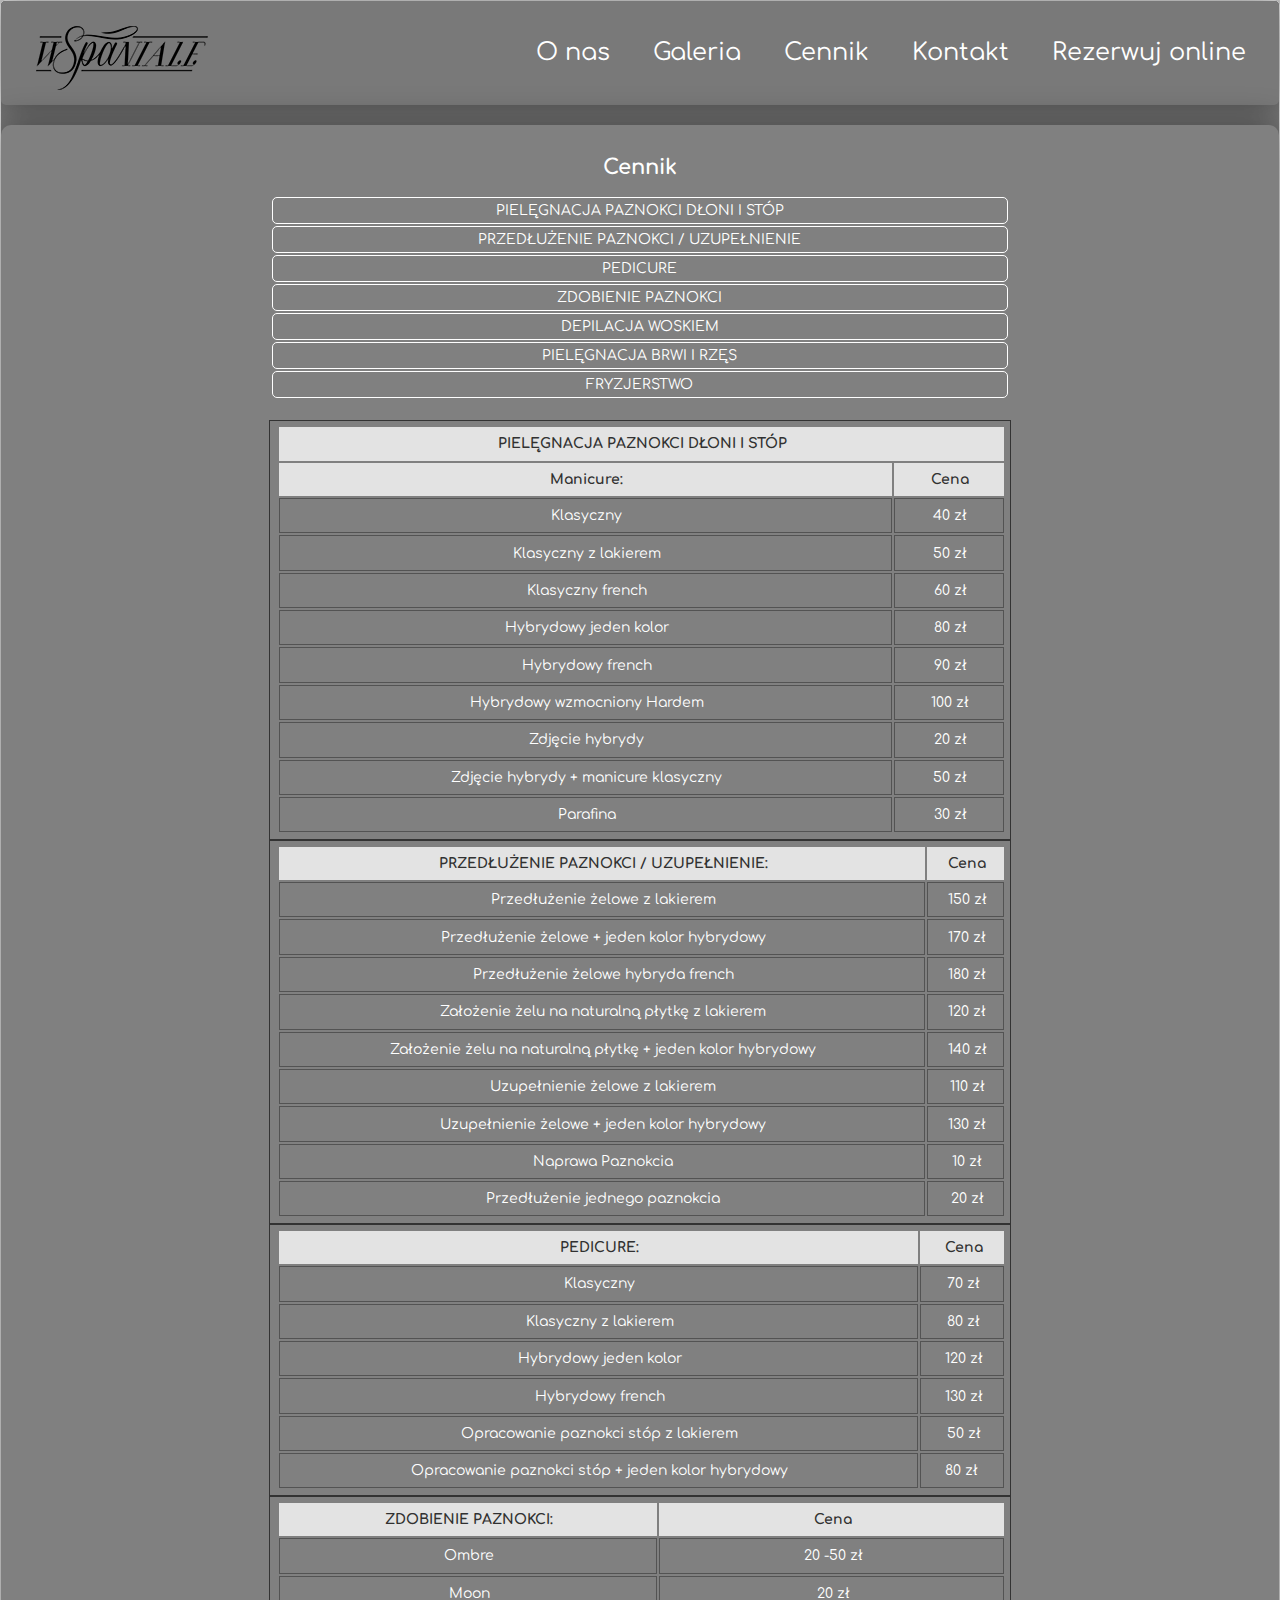
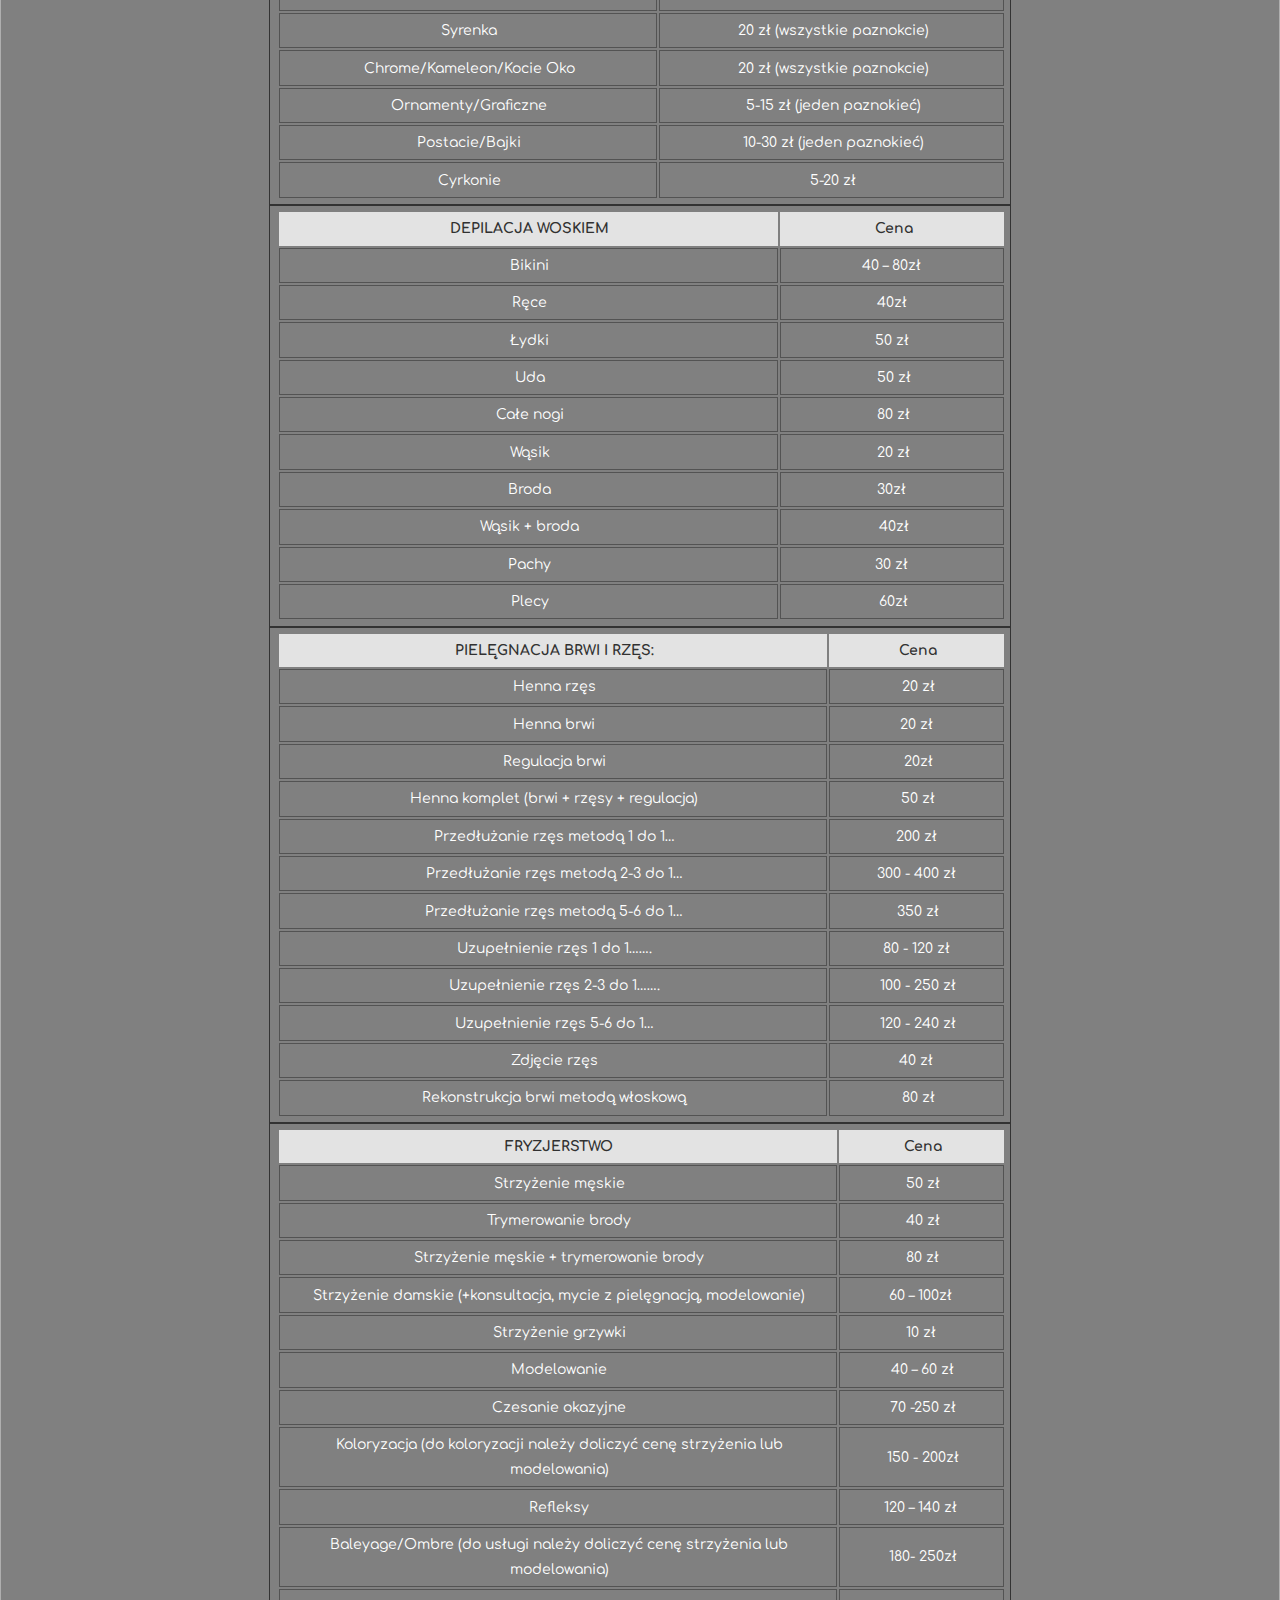
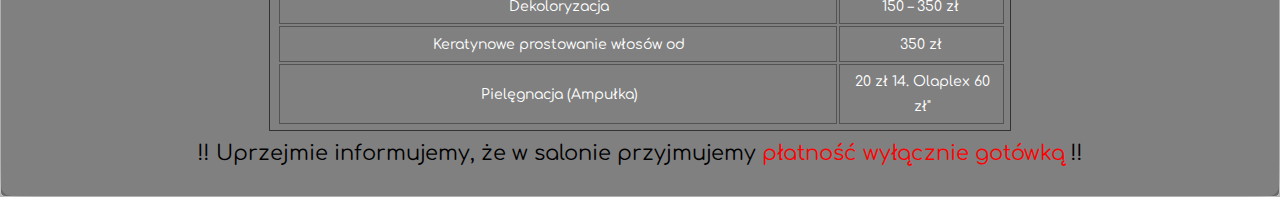
<file: strona wspaniale/cennik.html>
<!DOCTYPE html>

<html lang="pl">

<head>
    <meta charset="UTF-8">
    <meta http-equv="X-UA-Comaptible" content="IE=edge,chrome=1">
    <meta name="viewport" content="width=device-width, initial-scale=1.0">
    <link href="https://fonts.googleapis.com/css?family=Comfortaa:400,700&amp;subset=cyrillic" rel="stylesheet">

    <meta name="description" content=" Jeśli szukasz Fryzjera, manicurzystki lub chcesz pięknie wystylizowac włosy lub rzęsy sprawdź Salon urody Wspaniale Odwiedź nas w salonie przy ul. Sowińskiego 24 I poczuj się wSPAniale.">
    <script src="http://maps.google.com/maps/api/js?sensor=false" type="text/javascript"></script>


    <title>Salon wSPAniale elegancki manicure i pedicure, dbamy o skórę twarzy, stylizujemy rzęsy, robimy spektakularną, kobiecą metamorfozę fryzury oraz klasyczne męskie cięcie.</title>

    <!--Styles-->
    <link rel="stylesheet" href="css/normalize.css">
    <link rel="stylesheet" href="css/style.css">
    <link rel="stylesheet" href="css/media-queries.css">

</head>

<body>

    <div id="container">

        <nav id="header">
            <div id="logo">
                <a href="index.html"><img src="img/logo.png" alt="logo wSpaniale"></a>
            </div>
            <div id="navi">
                <ul>
                    <li><a href="o_nas.html" class="btn">O nas</a></li>
                    <li><a href="galeria.html" class="btn">Galeria</a></li>
                    <li><a href="cennik.html" class="btn">Cennik</a></li>
                    <li><a href="kontakt.html" class="btn">Kontakt</a></li>
                    <li><a href="https://booksy.net/pl-pl/1840_wspaniale_paznokcie_3_warszawa?_branch_match_id=286381361264090705" class="btn">Rezerwuj online</a></li>
                </ul>
                <div style="clear: both;"></div>
            </div>
            <div id="navi-mobile">
                <span style="font-size:30px;cursor:pointer" onclick="openNav()">&#9776;</span>
                <div id="mySidenav" class="sidenav">
                    <a href="javascript:void(0)" class="closebtn" onclick="closeNav()">&times;</a>
                    <a href="cennik.html" class="btn">Cennik</a>
                    <a href="o_nas.html" class="btn">O nas</a>
                    <a href="galeria.html" class="btn">Galeria</a>
                    <a href="kontakt.html" class="btn">Kontakt</a>
                    <a href="https://booksy.net/pl-pl/1840_wspaniale_paznokcie_3_warszawa?_branch_match_id=286381361264090705" class="btn">Rezerwuj online</a>
                </div>
                <div style="clear: both;"></div>
            </div>
        </nav>
        <div id="pricemobile">
            <header>
                <h2 style="text-align: center; padding: 10px; font-size: 21px">Cennik</h2>
                <ul id="pricelink">
                   <a href="#1"> <li>PIELĘGNACJA PAZNOKCI DŁONI I STÓP</li></a>
                    <a href="#2"><li>PRZEDŁUŻENIE PAZNOKCI / UZUPEŁNIENIE</li></a>
                   <a href="#3"> <li>PEDICURE</li></a>
                    <a href="#4"><li>ZDOBIENIE PAZNOKCI</li></a>
                    <a href="#5"><li>DEPILACJA WOSKIEM</li></a>
                    <a href="#6"><li>PIELĘGNACJA BRWI I RZĘS</li></a>
                    <a href="#7"><li>FRYZJERSTWO</li></a>
                </ul>
            </header>



            <table id="1" class="prices">
                <th colspan="2">PIELĘGNACJA PAZNOKCI DŁONI I STÓP</th>
                <tr>
                    <th>Manicure:</th>
                    <th>Cena</th>
                </tr>
                <tr>
                    <td>Klasyczny</td>
                    <td>40 zł</td>
                </tr>
                <tr>
                    <td>Klasyczny z lakierem</td>
                    <td>50 zł</td>
                </tr>
                <tr>
                    <td>Klasyczny french</td>
                    <td> 60 zł</td>
                </tr>
                <tr>
                    <td>Hybrydowy jeden kolor</td>
                    <td> 80 zł</td>
                </tr>
                <tr>
                    <td>Hybrydowy french </td>
                    <td>90 zł</td>
                </tr>
                <tr>
                    <td>Hybrydowy wzmocniony Hardem</td>
                    <td> 100 zł</td>
                </tr>
                <tr>
                    <td>Zdjęcie hybrydy </td>
                    <td>20 zł</td>
                </tr>
                <tr>
                    <td>Zdjęcie hybrydy + manicure klasyczny </td>
                    <td>50 zł</td>
                </tr>
                <tr>
                    <td>Parafina </td>
                    <td>30 zł</td>
                </tr>

            </table>

            <table id="2" class="prices">
                <th>PRZEDŁUŻENIE PAZNOKCI / UZUPEŁNIENIE:</th>
                <th>Cena</th>
                <tr>
                    <td>Przedłużenie żelowe z lakierem </td>
                    <td>150 zł</td>
                </tr>
                <tr>
                    <td>Przedłużenie żelowe + jeden kolor hybrydowy </td>
                    <td>170 zł</td>
                </tr>
                <tr>
                    <td>Przedłużenie żelowe hybryda french </td>
                    <td>180 zł</td>
                </tr>
                <tr>
                    <td>Założenie żelu na naturalną płytkę z lakierem </td>
                    <td>120 zł</td>
                </tr>
                <tr>
                    <td>Założenie żelu na naturalną płytkę + jeden kolor hybrydowy </td>
                    <td>140 zł</td>
                </tr>
                <tr>
                    <td>Uzupełnienie żelowe z lakierem </td>
                    <td>110 zł</td>
                </tr>
                <tr>
                    <td>Uzupełnienie żelowe + jeden kolor hybrydowy </td>
                    <td>130 zł</td>
                </tr>
                <tr>
                    <td>Naprawa Paznokcia </td>
                    <td>10 zł</td>
                </tr>
                <tr>
                    <td>Przedłużenie jednego paznokcia </td>
                    <td>20 zł</td>
                </tr>
            </table>

            <table id="3" class="prices">
                <th>PEDICURE:</th>
                <th>Cena</th>
                <tr>
                    <td>Klasyczny </td>
                    <td>70 zł</td>
                </tr>
                <tr>
                    <td>Klasyczny z lakierem </td>
                    <td>80 zł</td>
                </tr>
                <tr>
                    <td>Hybrydowy jeden kolor </td>
                    <td>120 zł</td>
                </tr>
                <tr>
                    <td>Hybrydowy french </td>
                    <td>130 zł</td>
                </tr>
                <tr>
                    <td>Opracowanie paznokci stóp z lakierem </td>
                    <td>50 zł</td>
                </tr>
                <tr>
                    <td>Opracowanie paznokci stóp + jeden kolor hybrydowy </td>
                    <td>80 zł </td>
                </tr>
            </table>


            <table id="4" class="prices">
                <th>ZDOBIENIE PAZNOKCI:</th>
                <th>Cena</th>
                <tr>
                    <td>Ombre </td>
                    <td> 20 -50 zł </td>
                </tr>
                <tr>
                    <td>Moon </td>
                    <td>20 zł</td>
                </tr>
                <tr>
                    <td>Syrenka </td>
                    <td>20 zł (wszystkie paznokcie)</td>
                </tr>
                <tr>
                    <td>Chrome/Kameleon/Kocie Oko </td>
                    <td>20 zł (wszystkie paznokcie)</td>
                </tr>
                <tr>
                    <td>Ornamenty/Graficzne </td>
                    <td>5-15 zł (jeden paznokieć)</td>
                </tr>
                <tr>
                    <td>Postacie/Bajki </td>
                    <td>10-30 zł (jeden paznokieć)</td>
                </tr>
                <tr>
                    <td>Cyrkonie </td>
                    <td>5-20 zł </td>
                </tr>
            </table>


            <table id="5" class="prices">

                <th>DEPILACJA WOSKIEM</th>
                <th>Cena</th>
                <tr>
                    <td>Bikini</td>
                    <td> 40 – 80zł </td>
                </tr>
                <tr>
                    <td>Ręce</td>
                    <td> 40zł </td>
                </tr>
                <tr>
                    <td>Łydki</td>
                    <td> 50 zł </td>
                </tr>
                <tr>
                    <td>Uda </td>
                    <td>50 zł</td>
                </tr>
                <tr>
                    <td>Całe nogi</td>
                    <td> 80 zł</td>
                </tr>
                <tr>
                    <td>Wąsik </td>
                    <td>20 zł</td>
                </tr>
                <tr>
                    <td>Broda </td>
                    <td>30zł </td>
                </tr>
                <tr>
                    <td>Wąsik + broda </td>
                    <td>40zł</td>
                </tr>
                <tr>
                    <td>Pachy </td>
                    <td>30 zł </td>
                </tr>
                <tr>
                    <td>Plecy </td>
                    <td>60zł</td>
                </tr>
            </table>


            <table id="6" class="prices">
                <th>PIELĘGNACJA BRWI I RZĘS:</th>
                <th>Cena</th>
                <tr>
                    <td>Henna rzęs </td>
                    <td>20 zł</td>
                </tr>
                <tr>
                    <td>Henna brwi </td>
                    <td>20 zł </td>
                </tr>
                <tr>
                    <td>Regulacja brwi </td>
                    <td>20zł</td>
                </tr>
                <tr>
                    <td>Henna komplet (brwi + rzęsy + regulacja) </td>
                    <td>50 zł</td>
                </tr>
                <tr>
                    <td>Przedłużanie rzęs metodą 1 do 1… </td>
                    <td>200 zł </td>
                </tr>
                <tr>
                    <td>Przedłużanie rzęs metodą 2-3 do 1… </td>
                    <td>300 - 400 zł </td>
                </tr>
                <tr>
                    <td>Przedłużanie rzęs metodą 5-6 do 1… </td>
                    <td>350 zł</td>
                </tr>
                <tr>
                    <td>Uzupełnienie rzęs 1 do 1……. </td>
                    <td>80 - 120 zł </td>
                </tr>
                <tr>
                    <td>Uzupełnienie rzęs 2-3 do 1……. </td>
                    <td>100 - 250 zł</td>
                </tr>
                <tr>
                    <td>Uzupełnienie rzęs 5-6 do 1… </td>
                    <td>120 - 240 zł</td>
                </tr>
                <tr>
                    <td>Zdjęcie rzęs </td>
                    <td>40 zł </td>
                </tr>
                <tr>
                    <td>Rekonstrukcja brwi metodą włoskową </td>
                    <td>80 zł</td>
                </tr>
            </table>

            <table id="7" class="prices">
                <th>FRYZJERSTWO</th>
                <th>Cena</th>
                <tr>
                    <td>Strzyżenie męskie</td>
                    <td>50 zł</td>
                </tr>
                <tr>
                    <td>Trymerowanie brody </td>
                    <td>40 zł</td>
                </tr>
                <tr>
                    <td>Strzyżenie męskie + trymerowanie brody</td>
                    <td> 80 zł</td>
                </tr>
                <tr>
                    <td>Strzyżenie damskie (+konsultacja, mycie z pielęgnacją, modelowanie) </td>
                    <td>60 – 100zł </td>
                </tr>
                <tr>
                    <td>Strzyżenie grzywki </td>
                    <td>10 zł </td>
                </tr>
                <tr>
                    <td>Modelowanie </td>
                    <td>40 – 60 zł</td>
                </tr>
                <tr>
                    <td>Czesanie okazyjne </td>
                    <td>70 -250 zł</td>
                </tr>
                <tr>
                    <td>Koloryzacja (do koloryzacji należy doliczyć cenę strzyżenia lub modelowania) </td>
                    <td>150 - 200zł</td>
                </tr>
                <tr>
                    <td>Refleksy </td>
                    <td>120 – 140 zł </td>
                </tr>
                <tr>
                    <td>Baleyage/Ombre (do usługi należy doliczyć cenę strzyżenia lub modelowania) </td>
                    <td>180- 250zł</td>
                </tr>
                <tr>
                    <td>Dekoloryzacja </td>
                    <td>150 – 350 zł </td>
                </tr>
                <tr>
                    <td>Keratynowe prostowanie włosów od </td>
                    <td>350 zł </td>
                </tr>
                <tr>
                    <td>Pielęgnacja (Ampułka) </td>
                    <td>20 zł 14. Olaplex 60 zł"</td>
                </tr>
            </table>

            <p style="text-align: center; margin: 10px 0; color: #000000; font-size: 21px">!! Uprzejmie informujemy, że w salonie przyjmujemy <span style="color: red">płatność wyłącznie gotówką</span> !!</p>






        </div>
    </div>


    <script src="js/jquery-3.3.1.min.js"></script>

    <script>
        function openNav() {
            document.getElementById("mySidenav").style.width = "250px";
        }

        function closeNav() {
            document.getElementById("mySidenav").style.width = "0";
        }
    </script>

</body>

</html>
</file>
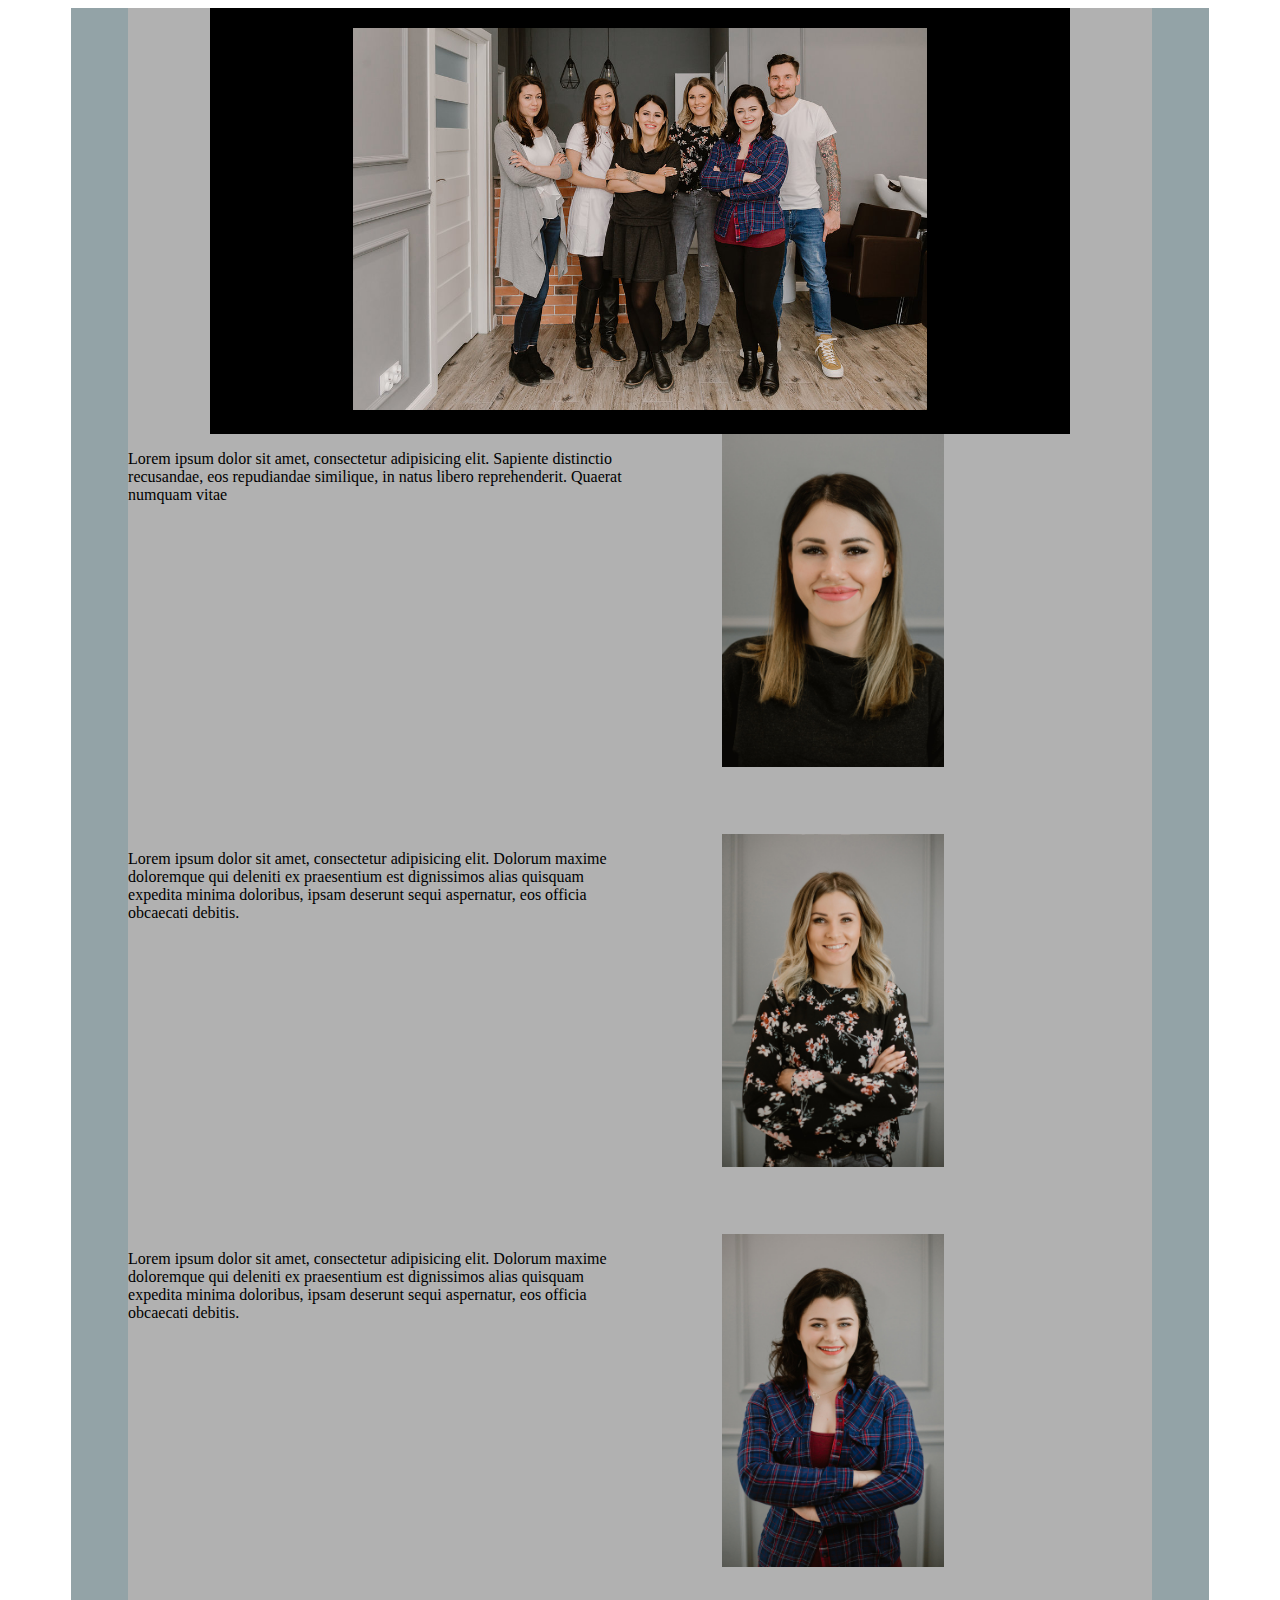
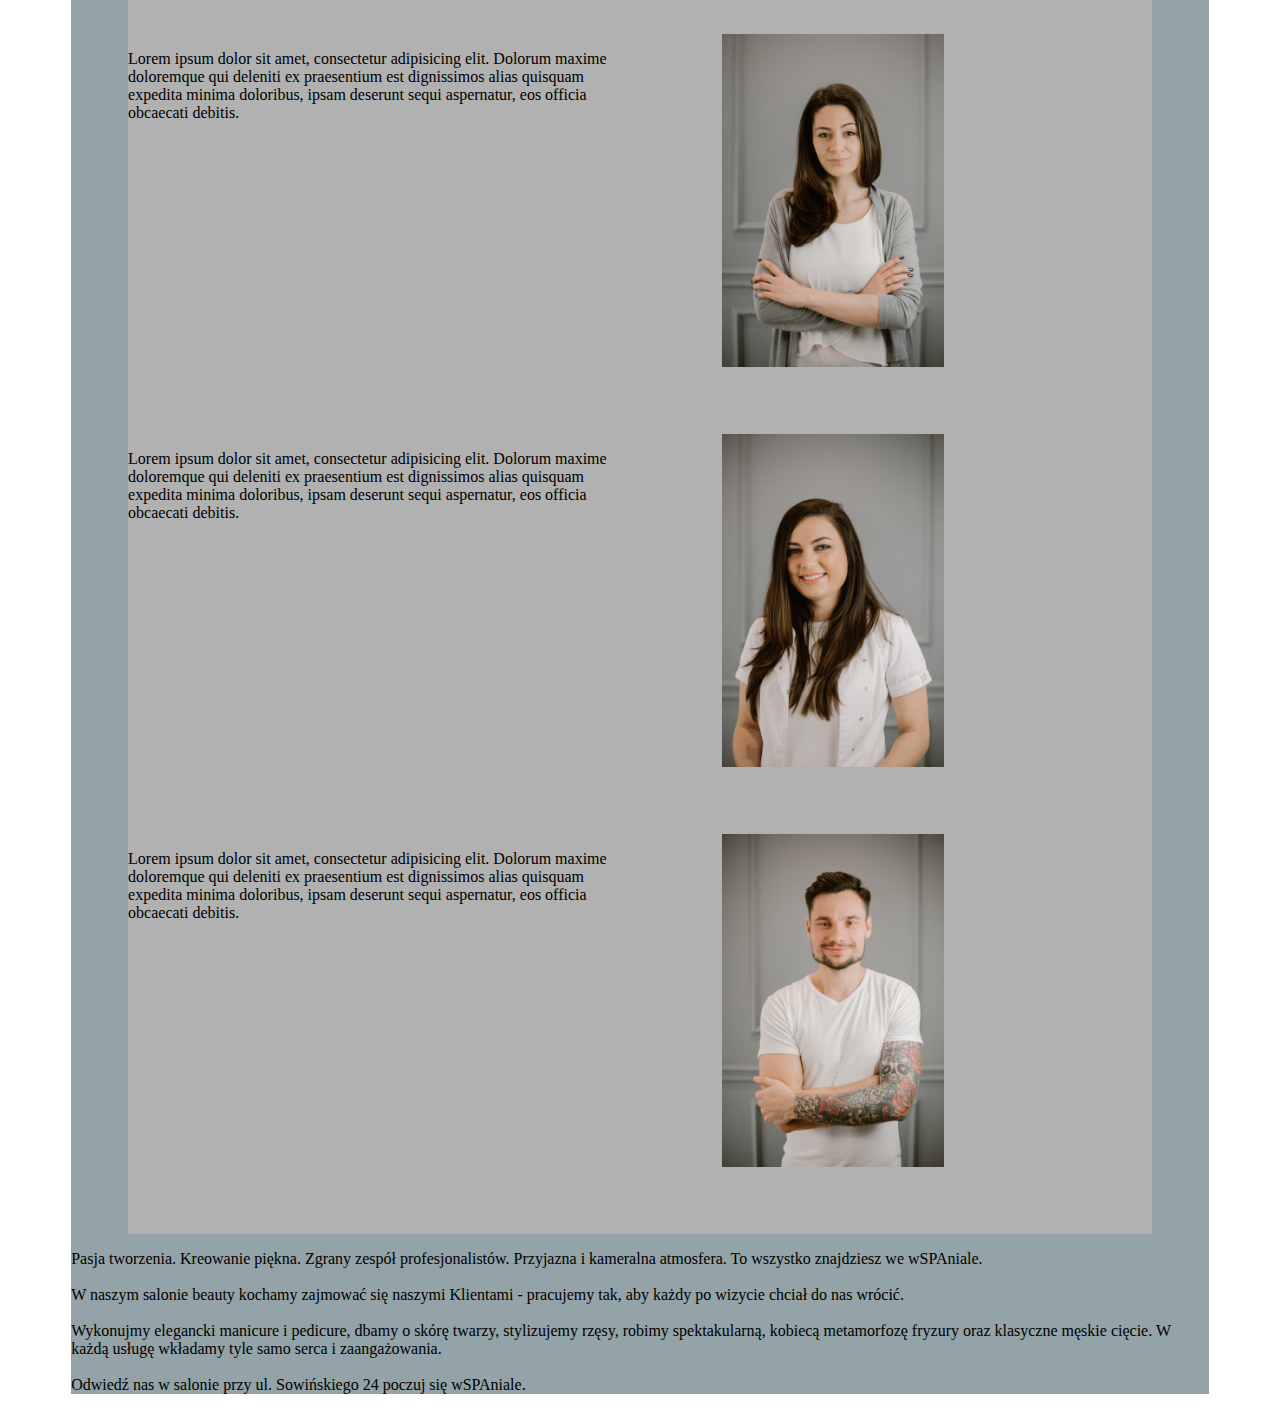
<file: strona wspaniale/test.html>
<!DOCTYPE html>
<html lang="en">

<head>
    <meta charset="UTF-8">
    <title>Document</title>
    <style>
        #aboutus {

            background: rgba(132, 150, 155, 0.88);
            max-width: 90%;
            margin: 0 auto;
        }

        .containerUS1 {
            position: relative;
            margin-left: auto;
            margin-right: auto;
            max-width: 90%;
            height: auto;
            background: #b1b1b1;

        }

        .containerUS {
            margin-left: auto;
            margin-right: auto;
            max-width: 90%;
            height: 400px;
            background: #b1b1b1;

        }

        .photoUS1 {

            padding: 20px;
            margin-left: auto;
            margin-right: auto;
            text-align: center;
            max-width: 80%;
            background: black;
        }

        .photoUS1 img {
            max-width: 70%;
        }

        .photoUS2 {
            padding: 20px;
            margin-left: auto;
            margin-right: auto;
            height: 300px;
            max-width: 80%;
            background: white;
        }

        /*.photoUS2 img{
            position: absolute;
            top: 0;
            right: 0;
            max-width: 30%;
        }
        */

        .photoUS3 {
            position: absolute;
            top: 0;
            left: 0;
            padding: 20px;
            margin-left: auto;
            margin-right: auto;
            text-align: center;
            width: 50%;
            height: 100%;
            max-width: 100%;
            background: yellow;
            overflow: auto;

        }

        .photoUS3 img {
            position: absolute;
            top: 0;
            left: 0px;

        }


        .txtUS1 {
            max-width: 500%;
            height: auto;
            float: left;
        }

        .txtUS2 {
            max-width: 50%;
            float: left;
        }

        img.medium {
            height: 333px;
            width: 222px;
        }

        .algin-left {
            float: left;
            margin-left: 8%;
        }
    </style>
</head>

<body>
    <article id="aboutus">

        <div class="containerUS1">
            <div class="photoUS1"><img src="img/wSpaniale-16.jpg" alt=""></div>
        </div>
        <div class="containerUS">

            <p class="txtUS2"> Lorem ipsum dolor sit amet, consectetur adipisicing elit. Sapiente distinctio recusandae, eos repudiandae similique, in natus libero reprehenderit. Quaerat numquam vitae</p><img class=" algin-left medium" src="img/wSpaniale-10.jpg" alt="">

        </div>

        <div class="containerUS">

            <p class="txtUS2">Lorem ipsum dolor sit amet, consectetur adipisicing elit. Dolorum maxime doloremque qui deleniti ex praesentium est dignissimos alias quisquam expedita minima doloribus, ipsam deserunt sequi aspernatur, eos officia obcaecati debitis.</p><img class=" algin-left medium" src="img/wSpaniale-11.jpg" alt="">

        </div>
        <div class="containerUS">

            <p class="txtUS2">Lorem ipsum dolor sit amet, consectetur adipisicing elit. Dolorum maxime doloremque qui deleniti ex praesentium est dignissimos alias quisquam expedita minima doloribus, ipsam deserunt sequi aspernatur, eos officia obcaecati debitis.</p><img class=" algin-left medium" src="img/wSpaniale-12.jpg" alt="">
        </div>
        <div class="containerUS">
            <p class="txtUS2">Lorem ipsum dolor sit amet, consectetur adipisicing elit. Dolorum maxime doloremque qui deleniti ex praesentium est dignissimos alias quisquam expedita minima doloribus, ipsam deserunt sequi aspernatur, eos officia obcaecati debitis.</p><img class=" algin-left medium" src="img/wSpaniale-13.jpg" alt=""></div>

        <div class="containerUS">
            <p class="txtUS2">Lorem ipsum dolor sit amet, consectetur adipisicing elit. Dolorum maxime doloremque qui deleniti ex praesentium est dignissimos alias quisquam expedita minima doloribus, ipsam deserunt sequi aspernatur, eos officia obcaecati debitis.</p><img class=" algin-left medium" src="img/wSpaniale-14.jpg" alt="">
        </div>


        <div class="containerUS">
            <p class="txtUS2">Lorem ipsum dolor sit amet, consectetur adipisicing elit. Dolorum maxime doloremque qui deleniti ex praesentium est dignissimos alias quisquam expedita minima doloribus, ipsam deserunt sequi aspernatur, eos officia obcaecati debitis.</p><img class=" algin-left medium" src="img/wSpaniale-15.jpg" alt=""></div>


        <p style="clear: both;">Pasja tworzenia. Kreowanie piękna. Zgrany zespół profesjonalistów. Przyjazna i kameralna atmosfera. To wszystko znajdziesz we wSPAniale. <br/><br/>W naszym salonie beauty kochamy zajmować się naszymi Klientami - pracujemy tak, aby każdy po wizycie chciał do nas wrócić. <br/><br/>Wykonujmy elegancki manicure i pedicure, dbamy o skórę twarzy, stylizujemy rzęsy, robimy spektakularną, kobiecą metamorfozę fryzury oraz klasyczne męskie cięcie. W każdą usługę wkładamy tyle samo serca i zaangażowania. <br/> <br/>Odwiedź nas w salonie przy ul. Sowińskiego 24 poczuj się wSPAniale.</p>
    </article>

</body>

</html>
</file>
<file: strona wspaniale/css/style.css>
* {
    margin: 0;
    padding: 0;
    box-sizing: border-box;
}


body {
    max-width: 100vw;
    height: 100vh;
    font-family: 'Comfortaa', cursive, sans-serif;
    background-color: rgb(210, 210, 210);
    font-size: 24px;
}

#container {
    width: 100vw;
    margin: 0 auto;
    border: 1px solid #e1e1e1;
    border-radius: 5px;
    box-shadow: 0 0 35px rgba(0, 0, 0, 0.1);
    background-color: rgb(121, 121, 121);
}

#header {
    display: flex;
    align-items: center;
    justify-content: space-between;
    padding: 15px;
    margin-bottom: 20px;
    box-shadow: 0 0 35px rgba(0, 0, 0, 0.45);
    background-color: rgb(121, 121, 121);
    border: none;
    border-radius: 5px;
}

#logo img {
    float: left;
    display: block;
    margin-left: 20px;
    margin-top: 10px;
}



#navi ul {
    float: left;
    list-style: none;
    margin: 0;
    padding: 0;
}

#navi li {
    clear: both;
    display: inline-block;
    margin: 0 3px;
}

#navi a {
    text-decoration: none;
    color: rgb(255, 255, 255);
    padding: 10px 15px;
    display: block;
    border: 3px solid none;
    border-radius: 12px;
    transition: all 0.4s ease-in-out;
}

#navi a:hover {
    background: #fffefe;
    color: #000000;
    box-shadow: 0 8px 16px 0 rgba(0, 0, 0, 0.2), 0 6px 20px 0 rgba(0, 0, 0, 0.19);
    -webkit-transform: scale(1.15);
    -ms-transform: scale(1.15);
    transform: scale(1.15);
}

#navi a:active {
    background: #000000;
    color: #ffffff;
}



.sidenav {
    height: 90%;
    border-radius: 5px 0 0 5px;
    margin-top: 10px;
    width: 0;
    position: fixed;
    z-index: 1;
    top: 0;
    right: 0;
    background-color: rgb(62, 62, 62);
    overflow-x: hidden;
    transition: 0.5s;
    padding-top: 60px;
}

.sidenav a {
    padding: 8px 8px 8px 32px;
    text-decoration: none;
    font-size: 25px;
    color: #959595;
    display: block;
    transition: 0.3s;
}

.sidenav a:hover {
    color: #ededed;
}

.sidenav .closebtn {
    position: absolute;
    top: 0px;
    right: 200px;
    font-size: 45px;
    margin-left: 50px;
}

#slider-space {
    display: relative;
    margin-left: auto;
    margin-right: auto;
    margin-bottom: 20px;
    margin-top: 20px;
}

#slider-animate {
    display: absolute;
    margin-left: auto;
    margin-right: auto;
    width: 80%;
}

.photo {
    box-shadow: 0 8px 16px 0 rgba(0, 0, 0, 0.2), 0 6px 20px 0 rgba(0, 0, 0, 0.19);
    height: auto;
    margin-left: auto;
    margin-right: auto;
    border: 3px solid none;
    border-radius: 12px;
    overflow: hidden;
}

.animate-fading {
    animation: fading 4s infinite
}

@keyframes fading {
    0% {
        opacity: 0
    }
    50% {
        opacity: 1
    }
    100% {
        opacity: 0
    }
}


#aboutus {
    margin-left: auto;
    margin-right: auto;
    background-color: rgb(121, 121, 121);
    padding: 10px;
    max-height: 100%;
    width: 100%;
    color: #fff;

}

.containerUS {
    margin-left: auto;
    margin-right: auto;
    margin-top: 20px;
    padding: 10px;
    width: 90%;
    height: 400px;
}

.containerUS1 {
    margin-left: auto;
    margin-right: auto;
    margin-top: 20px;
    padding: 10px;
    max-width: 90%;
    height: auto;
}

.containerUS1 > p {
    font-size: 20px;
    margin-left: auto;
    margin-right: auto;
    margin-top: 20px;
    padding: 10px;
    max-width: 90%;
    height: auto;
}

.photoUS1 {
    text-align: center;
    margin-left: auto;
    margin-right: auto;
    margin-bottom: 5%;
}

.photoUS1 img {
    display: block;
    margin-left: auto;
    margin-right: auto;
    width: 80%;
    border-radius: 5%;
}

.photoUS2 {
    padding: 20px;
    margin-left: auto;
    margin-right: auto;
    height: 300px;
    max-width: 80%;
    background: white;
}

.photoUS2 img {
    position: absolute;
    top: 0;
    right: 0;
    max-width: 30%;
}

.txtUS1 {
    max-width: 500%;
    height: auto;
    float: left;
}

.txtUS2 {
    margin: 5% 5% 5% 15%;
    max-width: 50%;
    float: left;
    font-size: 18px;
}

img.medium {
    height: 333px;
    width: 222px;
    border-radius: 5%;
}

.algin-left {
    float: left;
    margin-left: 1%;
}


#social {
    float: none;
    position: relative;
    max-width: 60vw;
    height: 20vh;
    margin-left: auto;
    margin-right: auto;
}

.socialfollow {
    width: 100%;
}


.socialfollow > p {

    width: 100%;
    font-size: 13px;
}

.socialdiv1 {
    position: absolute;
    left: 20%;
    top: 7vh;
}

.socialdiv2 {
    float: left;
    position: absolute;
    right: 20%;
    top: 7vh;
}


.fb {
    font-size: 86px;
    color: white;
}

.socialdiv1 a {
    transition: all 0.5s ease-in-out;
}

.fb:hover {
    display: block;
    color: #000000;
    -webkit-transform: scale(1.5);
    -ms-transform: scale(1.5);
    transform: scale(1.5);


}


.insta {
    font-size: 86px;
    color: white;

}

.socialdiv2 a {
    transition: all 0.5s ease-in-out;
}

.insta:hover {
    display: block;
    color: #000000;
    -webkit-transform: scale(1.5);
    -ms-transform: scale(1.5);
    transform: scale(1.5);

}

.adress-location {
    border-radius: 10px;
    background-color: rgb(121, 121, 121);
    margin-top: 20px;
    margin-left: auto;
    margin-right: auto;
    max-width: auto;
    max-height: 300px;

}

#mapka {
    margin: 20px;
    height: 300px;
    width: 70%;
    display: block;
    margin-left: auto;
    margin-right: auto;
    background-color: rgb(121, 121, 121);
    border: 3px solid none;
    border-radius: 12px;
    box-shadow: 0 8px 16px 0 rgba(0, 0, 0, 0.2), 0 6px 20px 0 rgba(0, 0, 0, 0.19);

}

#foot {
    display: block;
    color: #f2f9ff;
    text-align: center;
    font-size: 12px
}




#price {
    width: 60%;
    display: block;
    text-align: center;
    background: rgba(203, 203, 203, 0.81);
    margin-left: auto;
    margin-right: auto;
    padding: 30px;
    border-radius: 10px;
    box-shadow: 0 0 35px rgba(0, 0, 0, 0.45);


}

#pricemobile {
    padding: 20px;
    line-height: 25px;
    color: white;
    display: block;
    margin-left: auto;
    margin-right: auto;
    width: 100%;

    border: none;
    background: grey;
    border-radius: 10px;
    box-shadow: 0 0 35px rgba(0, 0, 0, 0.45);
}


.socialfollow {
    margin-top: 10%;
    text-align: center;
    color: #fff;

}

.prices {
    width: 60%;
    font-size: 14px;
    text-align: center;
    margin-left: auto;
    margin-right: auto;
}

#pricelink {
    font-size: 14px;
    text-align: center;
    text-decoration: none;
    padding: 5px;
    margin-bottom: 15px;
}

#pricelink li {
    margin: 2px auto;
    width: 80%;
    border: solid 1px white;
    text-decoration: none;
    list-style: none;
    border-radius: 5px;
}

#pricelink a {
    text-decoration: none;
    color: black;
}

#pricelink a:link {
    color: white;
}
#pricelink a:visited {
    color: white;
}

#pricelink li:hover {
    color: black;
    background-color: white;
    box-shadow: 0 5px 5px -3px black;
}


table {

    border: solid 1px #333333;
    padding: 0.3em 0.3em 0.3em 0.5em;


}

td {
    border: solid 1px rgb(83, 83, 83);
    padding: 0.3em 0.3em 0.3em 0.5em;

}

th {
    text-align: center border: solid 1px #000000;
    background-color: #e3e3e3;
    color: #313131;
    padding: 0.3em 0.3em 0.3em 0.5em;

}
</file>
<file: strona wspaniale/css/media-queries.css>
@media only screen and (max-width:1920px) {

    #slider-animate {
        width: 60%;
    }
    #navi-mobile {
        display: none;
    }
    #pricelink li {
        margin: 2px auto;
        width: 60%;
    }
}

@media only screen and (max-width:1441px) {

    #slider-animate {
        width: 80%;
    }
    #navi-mobile {
        display: none;
    }
}

@media only screen and (max-width:1040px) {
    #slider-animate {
        width: 90%;
    }
    

    #navi-mobile {
        display: none;
    }
    #aboutus {
        font-size: 20px;
        width: 90%;
    }
    
       .photoUS1 img{
    width: 100%;
}
    .txtUS2 {

    font-size: 16px;
    }
    
    .containerUS {

    height:220px;
}
    
    .containerUS1>p {
    font-size: 16px;

}
    
    img.medium {
    height: 90%;
    width: auto;
}

    .socialdiv1 {
         position: absolute;
        left: 20%;
    
    }

    .socialdiv2 {

        position: absolute;
        right: 20%;
    
    }
    
    .fb {
        font-size: 54px;
    }

    .insta {
        font-size: 54px;
}
    




@media only screen and (max-width:969px) {

    #navi {
        display: none;
    }
    #slider-animate {
        width: 90%;
    }

    #navi-mobile {
        display: block;

    }
    
    .photoUS1 img{
    width: 100%;
}

    #aboutus {
        font-size: 14px;
        width: 100%;
    }
    
     .txtUS2 {

    font-size: 10px;
    }
    
    .containerUS {
    margin-left: auto;
    margin-right: auto;
    margin-top: 20px;
    padding: 10px;
    width: 100%;
    height:120px;
}
    
    .containerUS1>p {
    font-size:12px;

}
    
    .containerUS1 {
        margin-top: 0;
    max-width: 100%;

}
    
    img.medium {
    height: 100%;
    width: auto;
}
    
    .socialfollow {
    font-size: 14px;
        position: absolute;
        
}
    .socialdiv1 {
        float: left;
        position: absolute;
        left: 5%;
        
    }

    .socialdiv2 {

        position: absolute;
        right: 5%;
        
    }
    .fb {
        font-size: 54px;
    }

    .insta {
        font-size: 54px;
    }

    #mapka {
        width: 90%;
        height: 200px;
    }
       .prices {
    width: 80%;
    font-size: 14px;
    text-align: center;
    margin-left: auto;
    margin-right: auto;
}
    #pricelink li {
        margin: 2px auto;
        width: 80%;
    }
    

}
    
    @media only screen and (max-width:429px) {

    #navi {
        display: none;
    }
    #slider-animate {
        width: 90%;
    }

    #navi-mobile {
        display: block;

    }
    
    .photoUS1 img{
    width: 100%;
}

    
     .txtUS2 {

    font-size: 10px;
    }
    
    .containerUS {
    margin-left: auto;
    margin-right: auto;
    margin-top: 20px;
    padding: 10px;
    width: 100%;
    height:125px;
}
    
    .containerUS1>p {
    font-size: 12px;

}
    
    .containerUS1 {
        margin: 0;
    max-width: 100%;
        padding: 0;

}
    
    img.medium {
    height: 110%;
    width: auto;
}
    #social{
        height: 14vh;
    }
    
    .socialfollow {
    font-size: 14px;
        position: absolute;
        
}
    .socialdiv1 {
        float: left;
        position: absolute;
        left: 5%;
        
    }

    .socialdiv2 {

        position: absolute;
        right: 5%;
        
    }
    .fb {
        font-size: 40px;
    }

    .insta {
        font-size: 40px;
    }

    #mapka {
        width: 90%;
        height: 200px;
    }
       .prices {
    width: 90%;
    font-size: 14px;
    text-align: center;
    margin-left: auto;
    margin-right: auto;
}
    #pricelink{
        font-size: 14px;
        text-align: center;
        text-decoration: none;
        padding: 5px;
        margin-bottom: 15px;
    }
    #pricelink li {
        margin: 2px auto;
        width: 89%;
        border: solid 1px white;
        text-decoration: none;
        list-style: none;
        border-radius: 5px;
    }
    #pricelink a{
        text-decoration: none;
        color: black;
    }
    #pricelink a:link
    {
        color: white;
    }
    #pricelink a:link
    {
        color: white;
    }
    
    #pricelink li:hover
    {   color: black;
        background-color: white;
        box-shadow: 0 5px 5px -3px black;
    }
    
}
</file>
